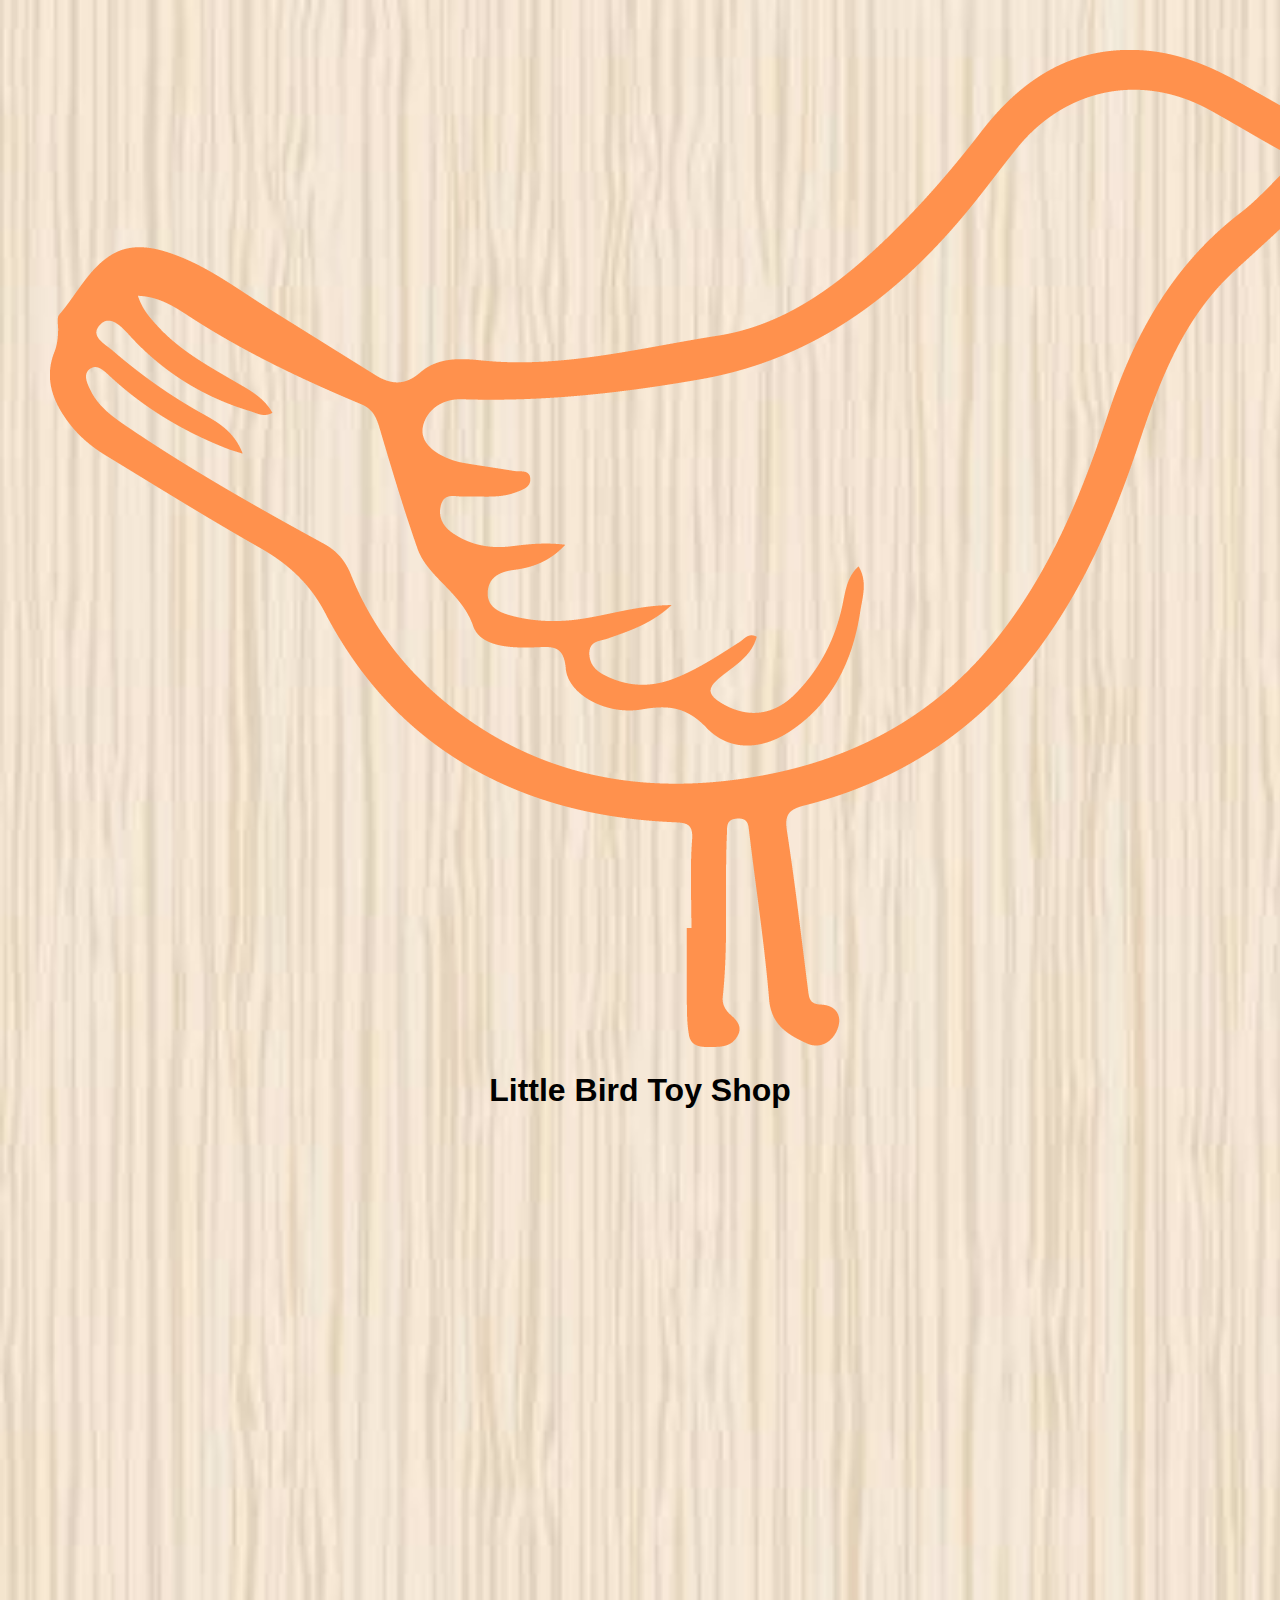
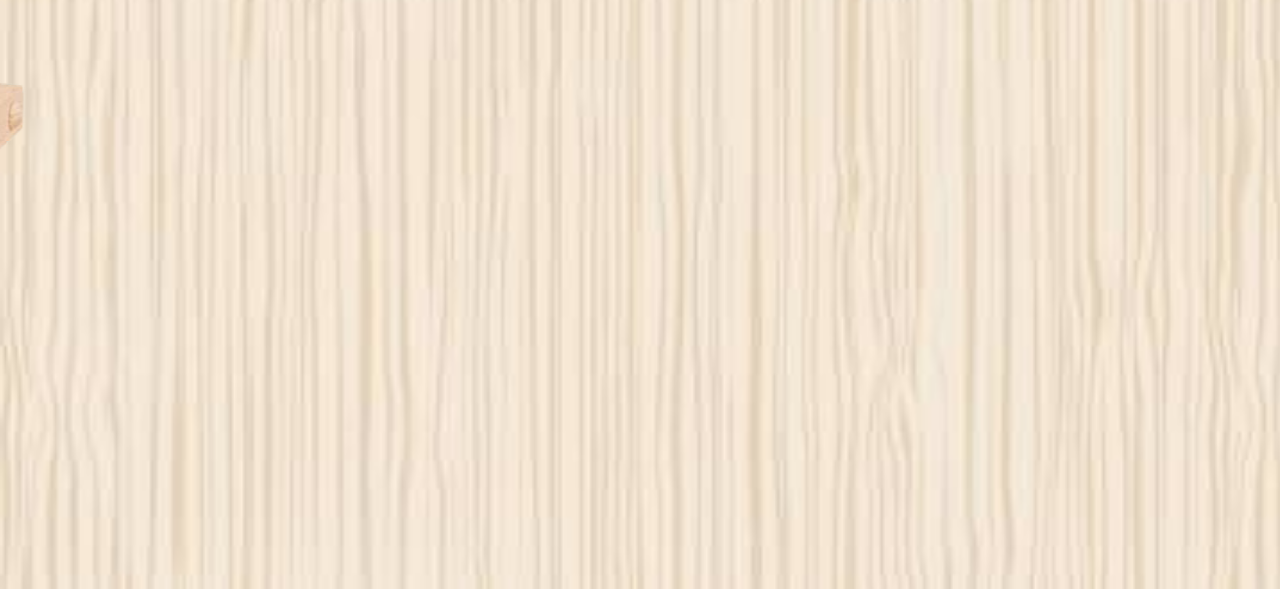
<file: index.html>
<!DOCTYPE html>
<html>
<head>
   <meta charset="UTF-8">
   <meta name="viewport" content="width=device-width, initial-scale=1.0">
   <link rel="stylesheet" type="text/css" href="index.css">
   <link rel="stylesheet" type="text/css" href="nav.css">
   <link rel="preconnect" href="https://fonts.googleapis.com">
   <link rel="preconnect" href="https://fonts.gstatic.com" crossorigin>
   <link href="https://fonts.googleapis.com/css2?family=Lobster&display=swap" rel="stylesheet">
</head>
<body>
  <div class="nav">
    <!-- sticky nav content -->
  </div>
  <div class="title">
   <a href="home.html"><img class="logo-link" src="logo.png" alt="Little Bird Toy Shop Logo"></a>
   <h1 class="fonts">Little Bird Toy Shop</h1>
  </div>
  <div class="marquee">
    <marquee behavior="scroll" direction="right" scrollamount="10" class="pics">
    <img src="plane.png" alt="plane" >
      <img src="car3.png" alt="Car" class="car">
      <img src="train.png" class="train" alt="Train" >
    </marquee>
  </div>
</body>
</html>
</file>
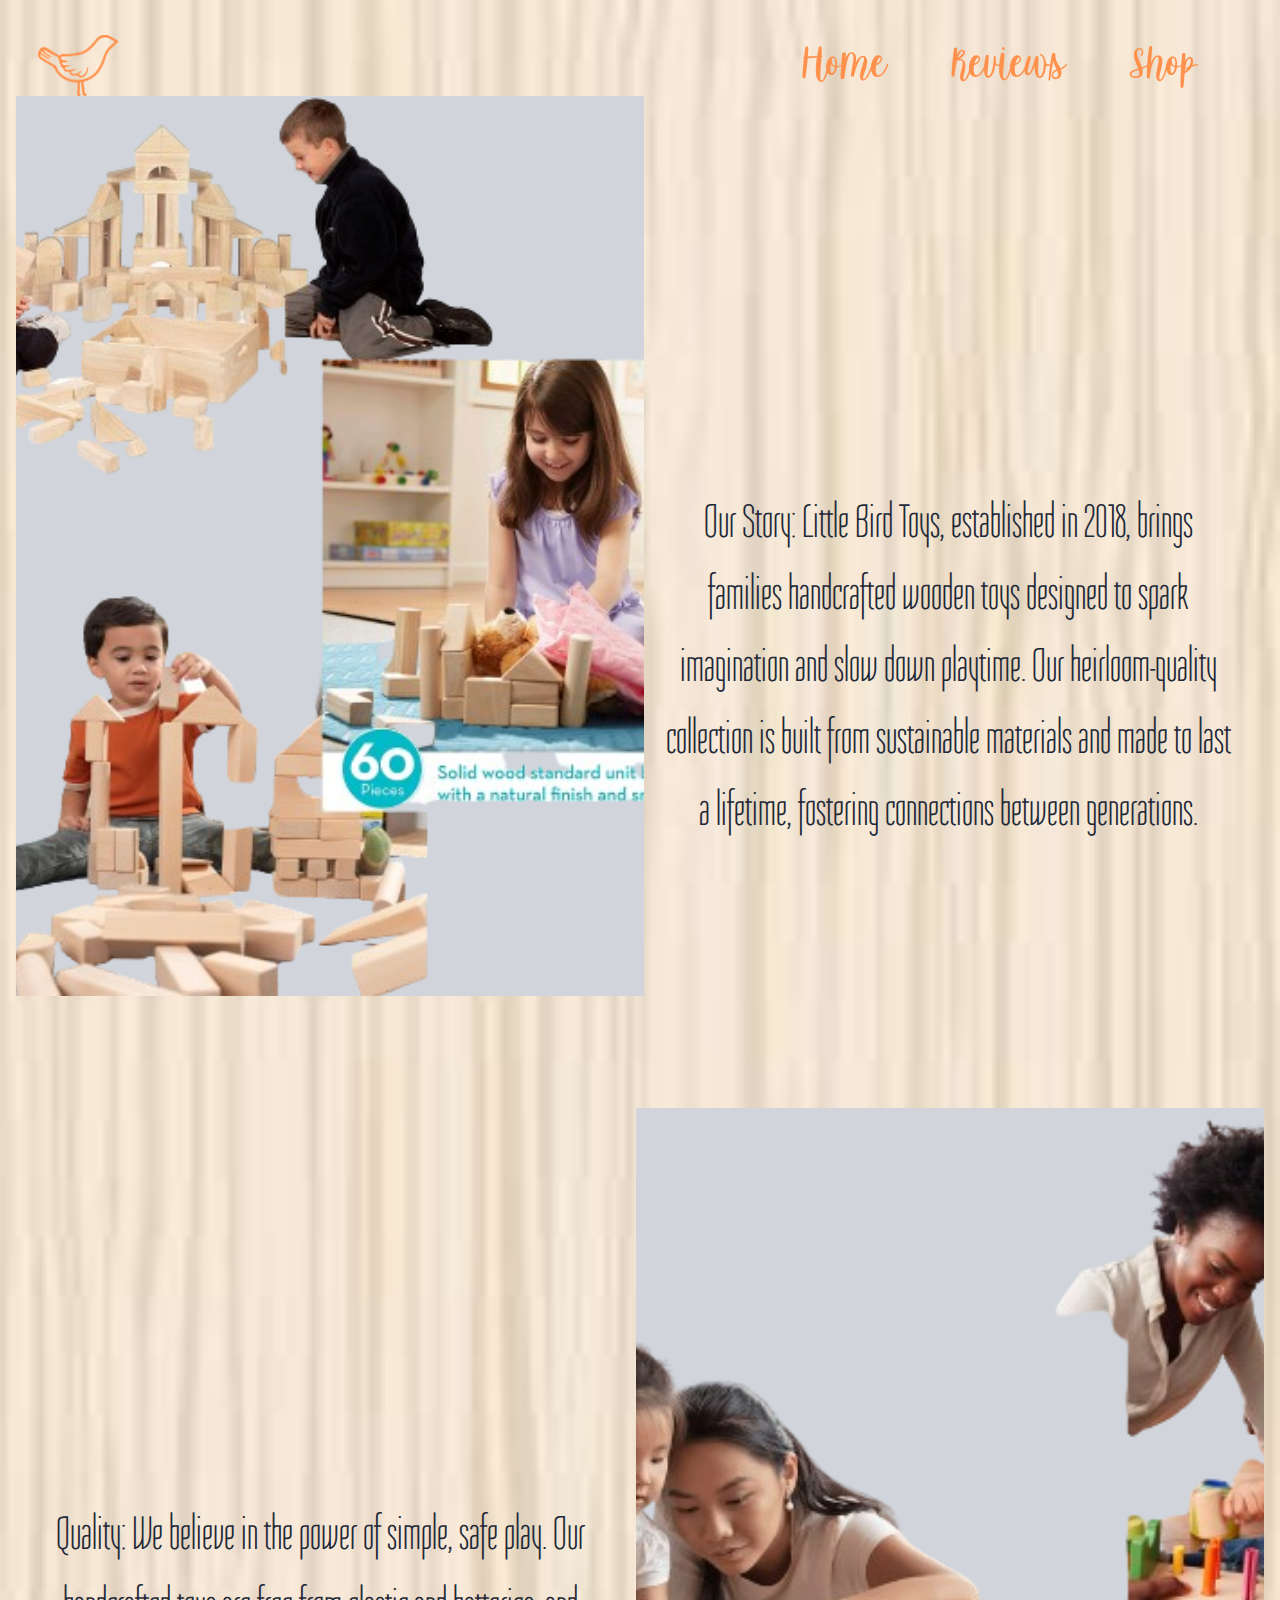
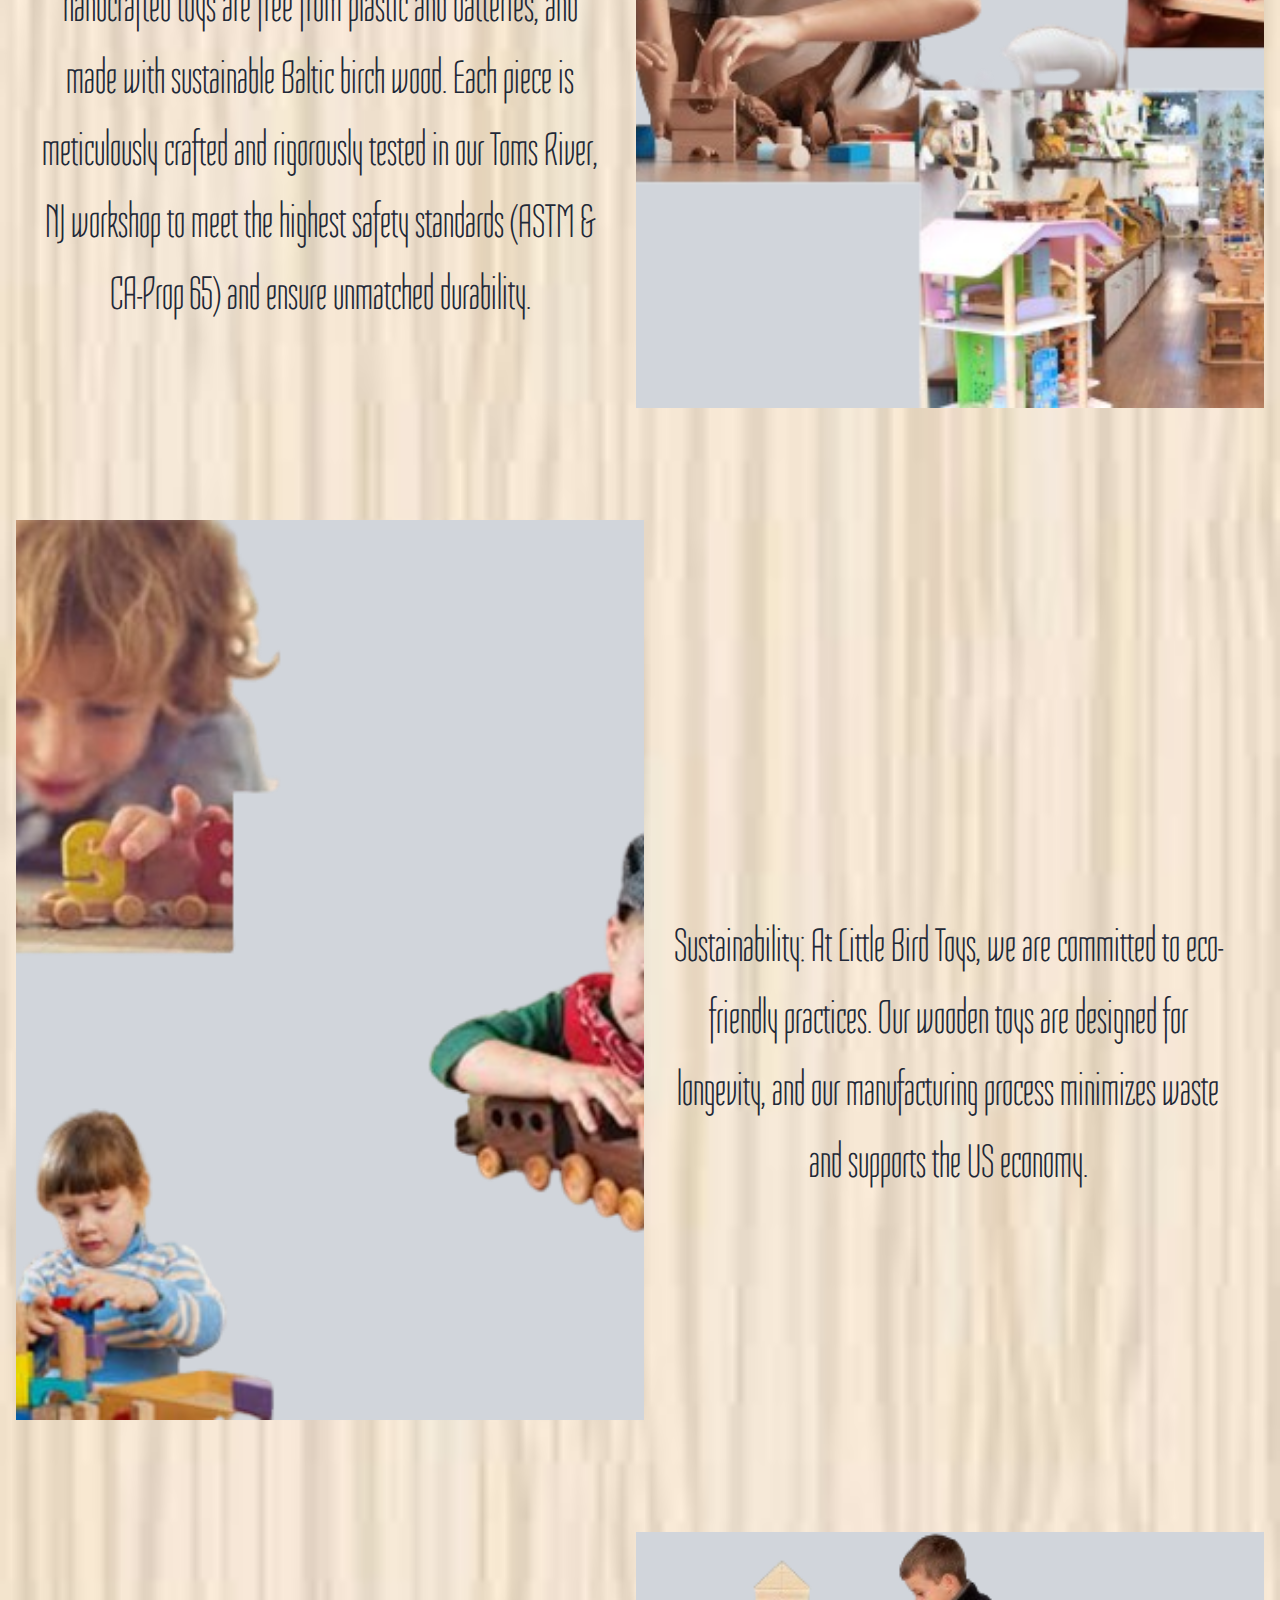
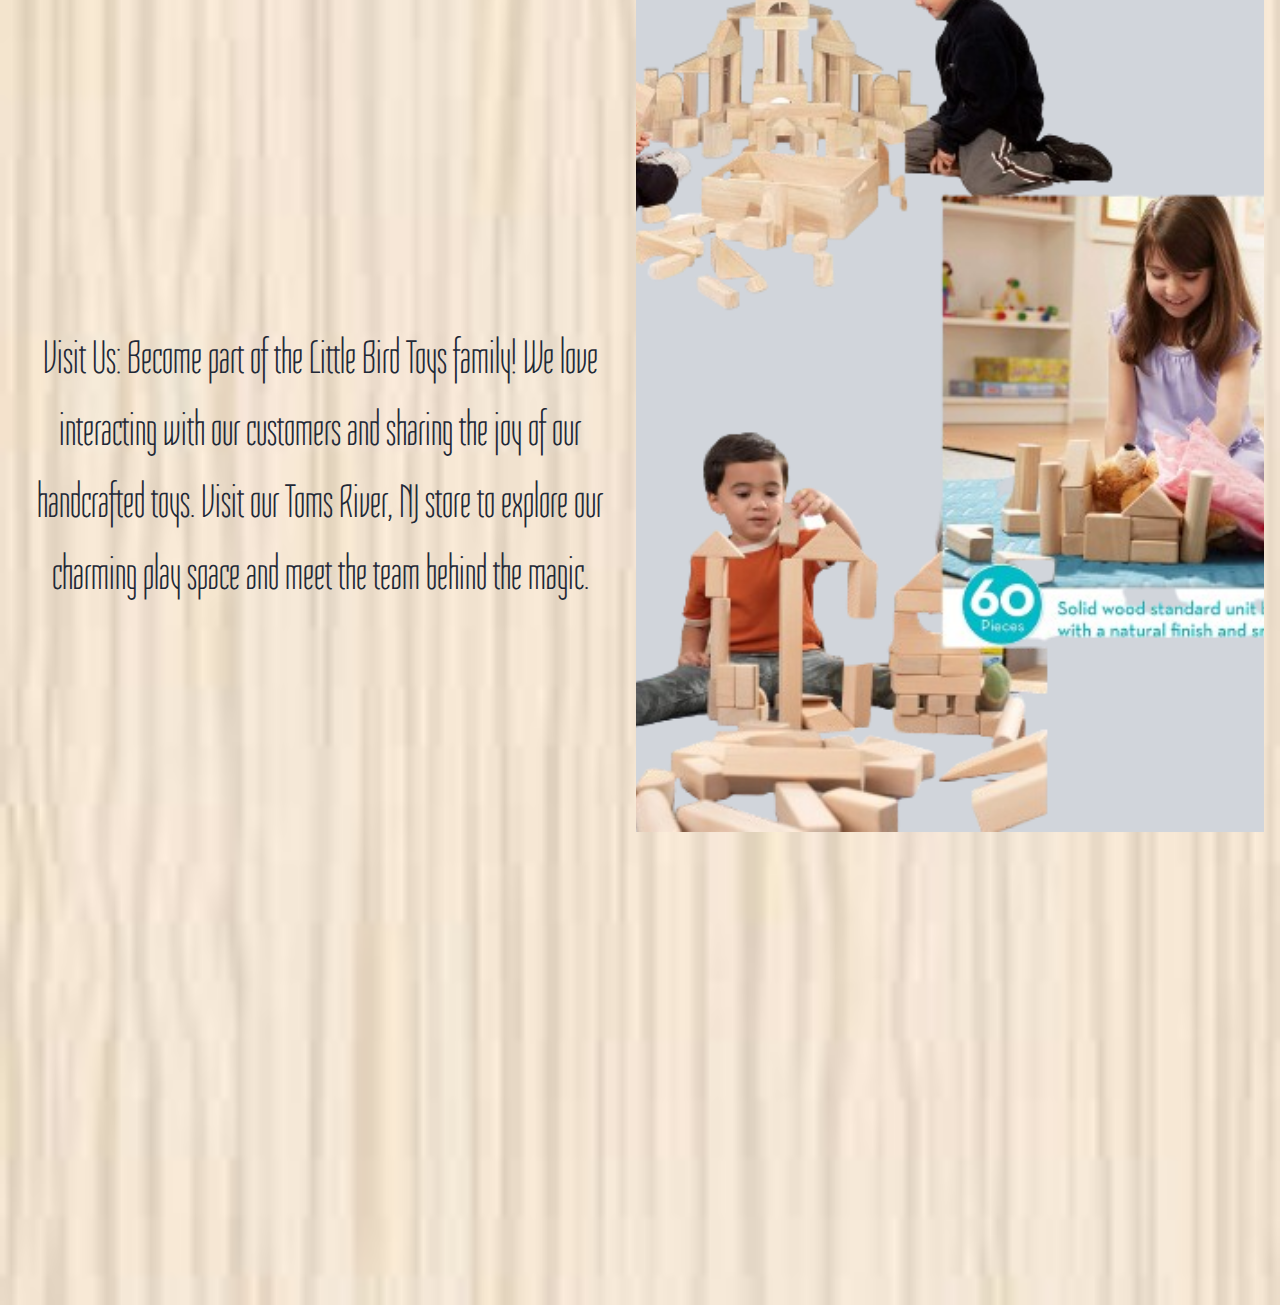
<file: home.html>
<!doctype html>
<html lang="en">
    <head>
        <title>Little Bird Toy ShopS</title>
        <!-- Required meta tags -->
        <meta charset="utf-8" />
        <meta
            name="viewport"
            content="width=device-width, initial-scale=1, shrink-to-fit=no"
        />

        <!-- Bootstrap CSS v5.3.2-->
        <link href="https://cdn.jsdelivr.net/npm/bootstrap@5.3.3/dist/css/bootstrap.min.css" rel="stylesheet" integrity="sha384-QWTKZyjpPEjISv5WaRU9OFeRpok6YctnYmDr5pNlyT2bRjXh0JMhjY6hW+ALEwIH" crossorigin="anonymous">
        <link rel="stylesheet" href="nav.css" />
        <link rel="stylesheet" href="style.css" />
        <link href="https://fonts.googleapis.com/css2?family=Lilita+One&display=swap" rel="stylesheet" />
        <link href="https://fonts.googleapis.com/css2?family=Jaro:opsz@6..72&display=swap" rel="stylesheet">
        <link href="https://fonts.googleapis.com/css2?family=Teachers:ital,wght@0,400..800;1,400..800&display=swap" rel="stylesheet">
        <link rel="preconnect" href="https://fonts.googleapis.com">
<link rel="preconnect" href="https://fonts.gstatic.com" crossorigin>
<link href="https://fonts.googleapis.com/css2?family=Tulpen+One&display=swap" rel="stylesheet">

    </head>
    <body>
<!-- Nav start -->
<div class="sticky-top">
  <nav class="navbar navbar-expand-lg navbar navbar" style="background-color: transparent; data-bs-theme=" dark">
    <div class="container-fluid">
      <button id="logo"> <a class="navbar-brand" href="index.html"></a>
      </button>
      <button class="navbar-toggler" type="button" data-bs-toggle="collapse" data-bs-target="#navbarSupportedContent"
        aria-controls="navbarSupportedContent" aria-expanded="false" aria-label="Toggle navigation">
        <span class="navbar-toggler-icon"></span>
      </button>
      <div class="collapse navbar-collapse" id="navbarSupportedContent">
        <ul class="navbar-nav ms-auto mb-2 mb-lg-0">
          <li class="nav-item">
            <a class="nav-link" aria-current="page" href="home.html">Home</a>
          </li>
          <li class="nav-item">
            <a class="nav-link" aria-current="page" href="Reviews.html">Reviews</a>
          </li>

          <li class="nav-item">
            <a class="nav-link" aria-current="page" href="shop.html">Shop</a>
          </li>
        </ul>
        </li>
      </div>
    </div>
  </nav>
  <!-- sticky nav end-->
</div>
<!-- Nav end -->


 
<div class="content-container">
  <div class="image-container">
    <img class="image" src="block.png" alt="Wooden toy block">
  </div>
  <div class="text-container">
    <p>Our Story: Little Bird Toys, established in 2018, brings families handcrafted wooden toys designed to spark imagination and slow down playtime. Our heirloom-quality collection is built from sustainable materials and made to last a lifetime, fostering connections between generations.</p>
  </div>
</div>
<div class="content-container reverse">
  <div class="text-container">
    <p>Quality: We believe in the power of simple, safe play. Our handcrafted toys are free from plastic and batteries, and made with sustainable Baltic birch wood. Each piece is meticulously crafted and rigorously tested in our Toms River, NJ workshop to meet the highest safety standards (ASTM & CA-Prop 65) and ensure unmatched durability.
    </p>
  </div>
  <div class="image-container">
    <img class="image" src="block22.png" alt="Wooden toy block">
  </div>
</div>

<div class="content-container">
  <div class="image-container">
    <img class="image" src="block3.png" alt="Wooden toy block">
  </div>
  <div class="text-container">
    <p>Sustainability: At Little Bird Toys, we are committed to eco-friendly practices. Our wooden toys are designed for longevity, and our manufacturing process minimizes waste and supports the US economy.
    </p>
  </div>
</div>

<div class="content-container reverse">
  <div class="text-container">
    <p>Visit Us: Become part of the Little Bird Toys family! We love interacting with our customers and sharing the joy of our handcrafted toys. Visit our Toms River, NJ store to explore our charming play space and meet the team behind the magic.
    </p>
  </div>
  <div class="image-container">
    <img class="image" src="block.png" alt="Wooden toy block">
  </div>
</div>

<iframe class="map"   src="https://www.google.com/maps/embed?pb=!1m18!1m12!1m3!1d779176.6152579268!2d-74.33749284824711!3d40.28333223455531!2m3!1f0!2f0!3f0!3m2!1i1024!2i768!4f13.1!3m3!1m2!1s0x89c3cd48be321f7f%3A0xb6371e8a9a51b508!2sLearning%20Express%20Toys!5e0!3m2!1sen!2sus!4v1718218207021!5m2!1sen!2sus" width="600" height="450" style="border:0;" allowfullscreen="" loading="lazy" referrerpolicy="no-referrer-when-downgrade"></iframe>
 
  </body>
  
</html>

 <!-- Do Not Touch -->
 <script src="https://cdn.jsdelivr.net/npm/bootstrap@5.3.3/dist/js/bootstrap.bundle.min.js" integrity="sha384-YvpcrYf0tY3lHB60NNkmXc5s9fDVZLESaAA55NDzOxhy9GkcIdslK1eN7N6jIeHz" crossorigin="anonymous"></script>
</body>
</file>
<file: index.css>
body {
    font-family: Arial, sans-serif;
    margin: 0;
    padding: 0;
    background-image: url(bg.jpg);
    background-repeat: no-repeat;
    background-size: cover;
  
  }
  
  .navbar {
    width: 100%;
    background: #333;
    color: #fff;
    padding: 16px;
    text-align: center;
    position: fixed;
    top: 0;
    left: 0;
    z-index: 1000;
  }
  
  .title {
    text-align: center;
    padding: 50px;
  }
</file>
<file: nav.css>
#logo{
  background-color: transparent;
  border-color: transparent;
  background-image: url("logo.png");
  height: 100px;
  width: 100px;
  border-radius: 100%;
  background-size: 80px;
  background-position: center,center;
  background-repeat: no-repeat;
}
#logo:hover{
  height: 100px;
 width: 100px;
 background-color: transparent;
 opacity: .6;
 border-radius: 100%;
}
.nav-link{
 color: #ff914d;
 font-family: "SugarAndSpice";
 font-size: 3rem;

}
.nav-link:hover{
  color:  rgb(223, 223, 223);
  font-family: "SugarAndSpice";
 font-size: 3rem;
 text-shadow: 2px 2px 2px black;
}
.nav-link:active{
color:  rgb(223, 223, 223);;
font-family: "SugarAndSpice";
font-size: 3rem;
text-shadow: 2px 2px 2px black;
}

 @font-face {
  font-family: "SugarAndSpice";
  src: url(/Sugar&Spicedemo.ttf);
}

.nav-item{
text-align: right;
margin-right: 50px;
}
body{
background-image: url('bg.jpg');
background-repeat: no-repeat;
background-size: cover;
}

p{
  padding-right: 2rem;
}
</file>
<file: style.css>
body {
  font-family: Arial, sans-serif;
  margin: 0;
  padding: 0;
  background-image: url(bg.jpg);
  background-repeat: no-repeat;
  background-size: cover;

}

.navbar {
  width: 100%;
  background: #333;
  color: #fff;
  padding: 16px;
  text-align: center;
  position: fixed;
  top: 0;
  left: 0;
  z-index: 1000;
}

.title {
  text-align: center;
  padding: 50px;
}

.content-container {
  display: flex;
  flex-direction: column;
  padding: 16px;
  margin-top: 80px; /* Add top margin to prevent content from being hidden under the navbar */
}

@media (min-width: 768px) {
  .content-container {
    flex-direction: row;
    align-items: flex-start;
  }
}

.image-container {
  background-color: #D1D5DB;
  width: 900px; /* Adjust width if necessary */
  height: 900px; /* Adjust height if necessary */

}

.image {
  width: 100%;
  height: 100%;
  object-fit: cover;
}

.text-container {
  max-width: 400px;
  font-family: "Tulpen One", sans-serif;
  font-weight: 400;
  font-style: normal;
  color: #1F2937; /* text-zinc-900 */
  margin-left: 20px; 
    max-width: 600px; /* Increase max width */
    font-size: 3rem; /* Increase font size */
    color: #1F2937; /* text-zinc-900 */
    text-align: center; /* Center align text */
    margin-top: 390px;
}

.text-container.dark {
  color: #050404; /* dark:text-white */
}

.fonts {
  font-family: "SugarAndSpice";
  font-size: 4rem;
  color: #503B3B;
}

.map{
  padding-top: 5rem;
  padding-left: 16rem;
  padding-right: 16rem;
  padding-bottom: 0px;
  opacity: 0.8;
    border: 5px solid darkgoldenrod;
}
</file>
